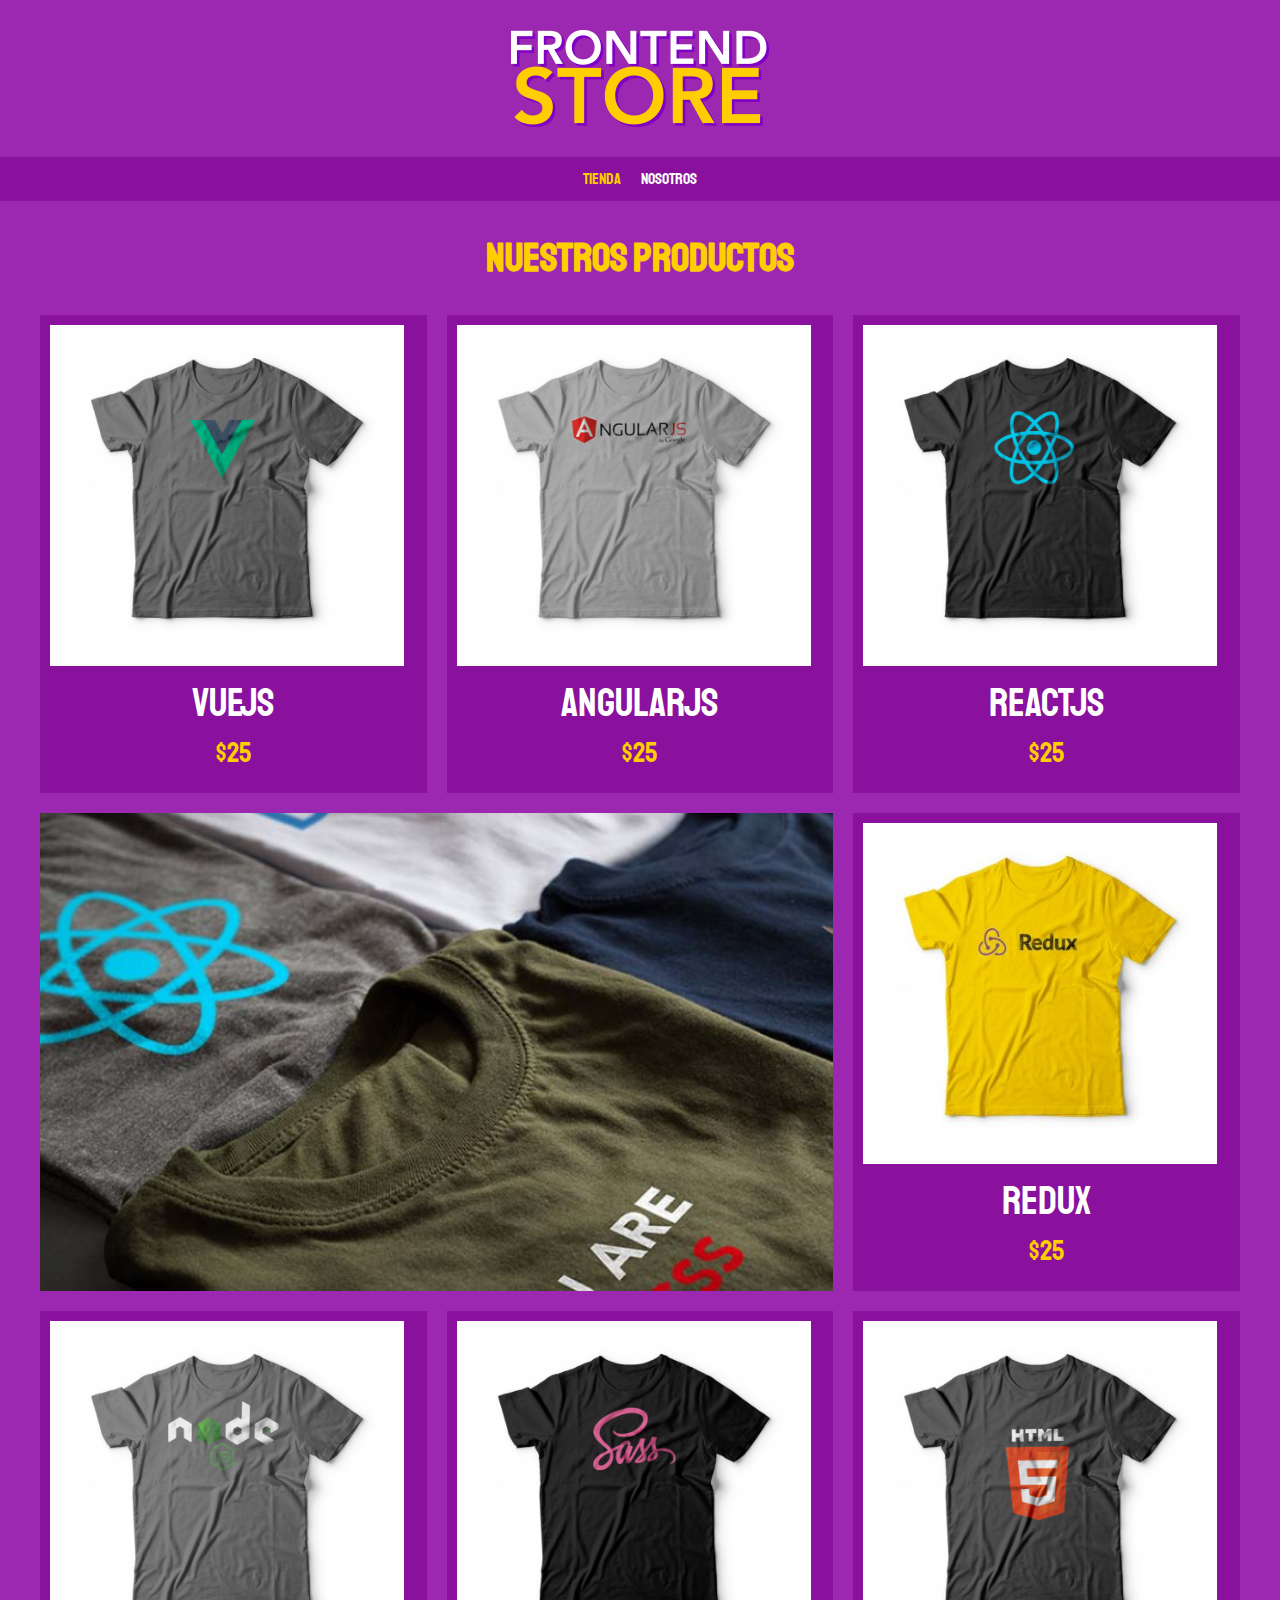
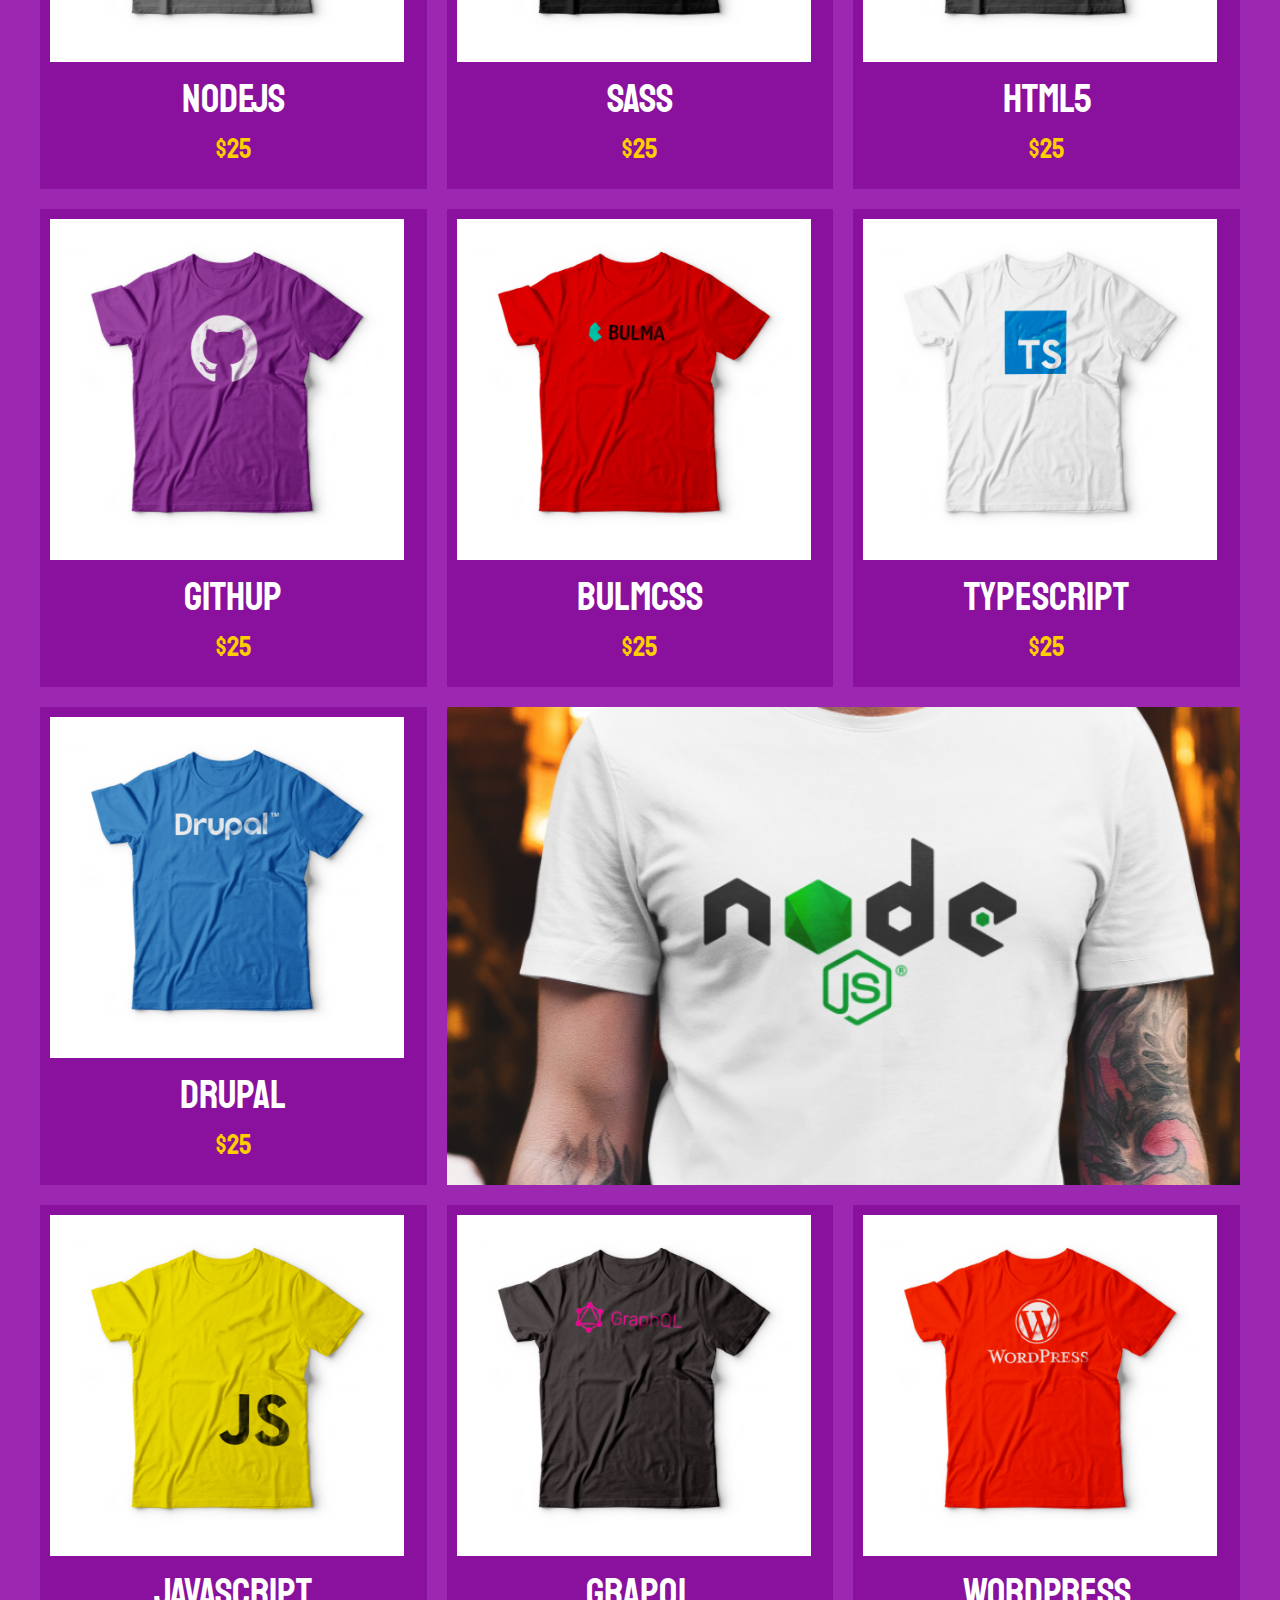
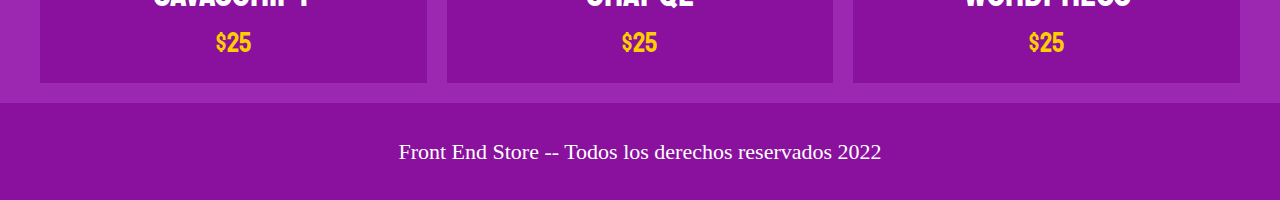
<file: index.html>
<!DOCTYPE html>
<html lang="en">

<head>
    <meta charset="UTF-8">
    <meta http-equiv="X-UA-Compatible" content="IE=edge">
    <meta name="viewport" content="width=device-width, initial-scale=1.0">
    <title>Front End Store</title>
    <link rel="stylesheet" href="css/normalize.css">
    <link rel="preconnect" href="https://fonts.googleapis.com">
    <link rel="preconnect" href="https://fonts.gstatic.com" crossorigin>
    <link href="https://fonts.googleapis.com/css2?family=Krub:wght@400;700&family=Staatliches&display=swap" rel="stylesheet">
    <link rel="stylesheet" href="css/style.css">

</head>

<body>
    <header class="header">
        <a href="index.html"></a>
        <img class="header__logo" src="img/logo.png" alt="Logotipo">
    </header>
    <nav class="navegacion">
        <a class="navegacion__enlace navegacion__enlace--activo" href="index.html">Tienda</a>
        <a class="navegacion__enlace" href="nosotros.html">Nosotros</a>
    </nav>

    <main class="contenedor">
        <h1>Nuestros productos</h1>
        <div class="grid">
            <div class="producto">
                <a href="producto.html">
                    <img class="producto__imagen" src="/img/1.jpg" alt="imagen camisa"></a>
                <div class="producto__informacion">
                    <p class="producto__nombre">VueJS</p>
                    <p class="producto__precio">$25</p>
                </div>

            </div>
            <!-- Fin de clas producto -->

            <div class="producto">
                <a href="producto.html">
                    <img class="producto__imagen" src="/img/2.jpg" alt="imagen camisa"></a>
                <div class="producto__informacion">
                    <p class="producto__nombre">AngularJS</p>
                    <p class="producto__precio">$25</p>
                </div>

            </div>
            <!-- Fin de clas producto -->

            <div class="producto">
                <a href="producto.html">
                    <img class="producto__imagen" src="/img/3.jpg" alt="imagen camisa"></a>
                <div class="producto__informacion">
                    <p class="producto__nombre">ReactJS</p>
                    <p class="producto__precio">$25</p>
                </div>

            </div>
            <!-- Fin de clas producto -->

            <div class="producto">
                <a href="producto.html">
                    <img class="producto__imagen" src="/img/4.jpg" alt="imagen camisa"></a>
                <div class="producto__informacion">
                    <p class="producto__nombre">Redux</p>
                    <p class="producto__precio">$25</p>
                </div>

            </div>
            <!-- Fin de clas producto -->


            <div class="producto">
                <a href="producto.html">
                    <img class="producto__imagen" src="/img/5.jpg" alt="imagen camisa"></a>
                <div class="producto__informacion">
                    <p class="producto__nombre">NodeJS</p>
                    <p class="producto__precio">$25</p>
                </div>

            </div>
            <!-- Fin de clas producto -->

            <div class="producto">
                <a href="producto.html">
                    <img class="producto__imagen" src="/img/6.jpg" alt="imagen camisa"></a>
                <div class="producto__informacion">
                    <p class="producto__nombre">SASS</p>
                    <p class="producto__precio">$25</p>
                </div>

            </div>
            <!-- Fin de clas producto -->

            <div class="producto">
                <a href="producto.html">
                    <img class="producto__imagen" src="/img/7.jpg" alt="imagen camisa"></a>
                <div class="producto__informacion">
                    <p class="producto__nombre">Html5</p>
                    <p class="producto__precio">$25</p>
                </div>

            </div>
            <!-- Fin de clas producto -->

            <div class="producto">
                <a href="producto.html">
                    <img class="producto__imagen" src="/img/8.jpg" alt="imagen camisa"></a>
                <div class="producto__informacion">
                    <p class="producto__nombre">GitHup</p>
                    <p class="producto__precio">$25</p>
                </div>

            </div>
            <!-- Fin de clas producto -->

            <div class="producto">
                <a href="producto.html">
                    <img class="producto__imagen" src="/img/9.jpg" alt="imagen camisa"></a>
                <div class="producto__informacion">
                    <p class="producto__nombre">BulmCSS</p>
                    <p class="producto__precio">$25</p>
                </div>

            </div>
            <!-- Fin de clas producto -->

            <div class="producto">
                <a href="producto.html">
                    <img class="producto__imagen" src="/img/10.jpg" alt="imagen camisa"></a>
                <div class="producto__informacion">
                    <p class="producto__nombre">TypeScript</p>
                    <p class="producto__precio">$25</p>
                </div>

            </div>
            <!-- Fin de clas producto -->

            <div class="producto">
                <a href="producto.html">
                    <img class="producto__imagen" src="/img/11.jpg" alt="imagen camisa"></a>
                <div class="producto__informacion">
                    <p class="producto__nombre">Drupal</p>
                    <p class="producto__precio">$25</p>
                </div>

            </div>
            <!-- Fin de clas producto -->

            <div class="producto">
                <a href="producto.html">
                    <img class="producto__imagen" src="/img/12.jpg" alt="imagen camisa"></a>
                <div class="producto__informacion">
                    <p class="producto__nombre">JavaScript</p>
                    <p class="producto__precio">$25</p>
                </div>

            </div>
            <!-- Fin de clas producto -->

            <div class="producto">
                <a href="producto.html">
                    <img class="producto__imagen" src="/img/13.jpg" alt="imagen camisa"></a>
                <div class="producto__informacion">
                    <p class="producto__nombre">GrapQl</p>
                    <p class="producto__precio">$25</p>
                </div>

            </div>
            <!-- Fin de clas producto -->

            <div class="producto">
                <a href="producto.html">
                    <img class="producto__imagen" src="/img/14.jpg" alt="imagen camisa"></a>
                <div class="producto__informacion">
                    <p class="producto__nombre">WordPress</p>
                    <p class="producto__precio">$25</p>
                </div>

            </div>
            <!-- Fin de clas producto -->

            <div class="grafico grafico--camisas"></div>
            <div class="grafico grafico--node"></div>

        </div>

    </main>

    <footer class="footer">
        <p class="footer__texto">Front End Store -- Todos los derechos reservados 2022</p>
    </footer>
</body>

</html>
</file>
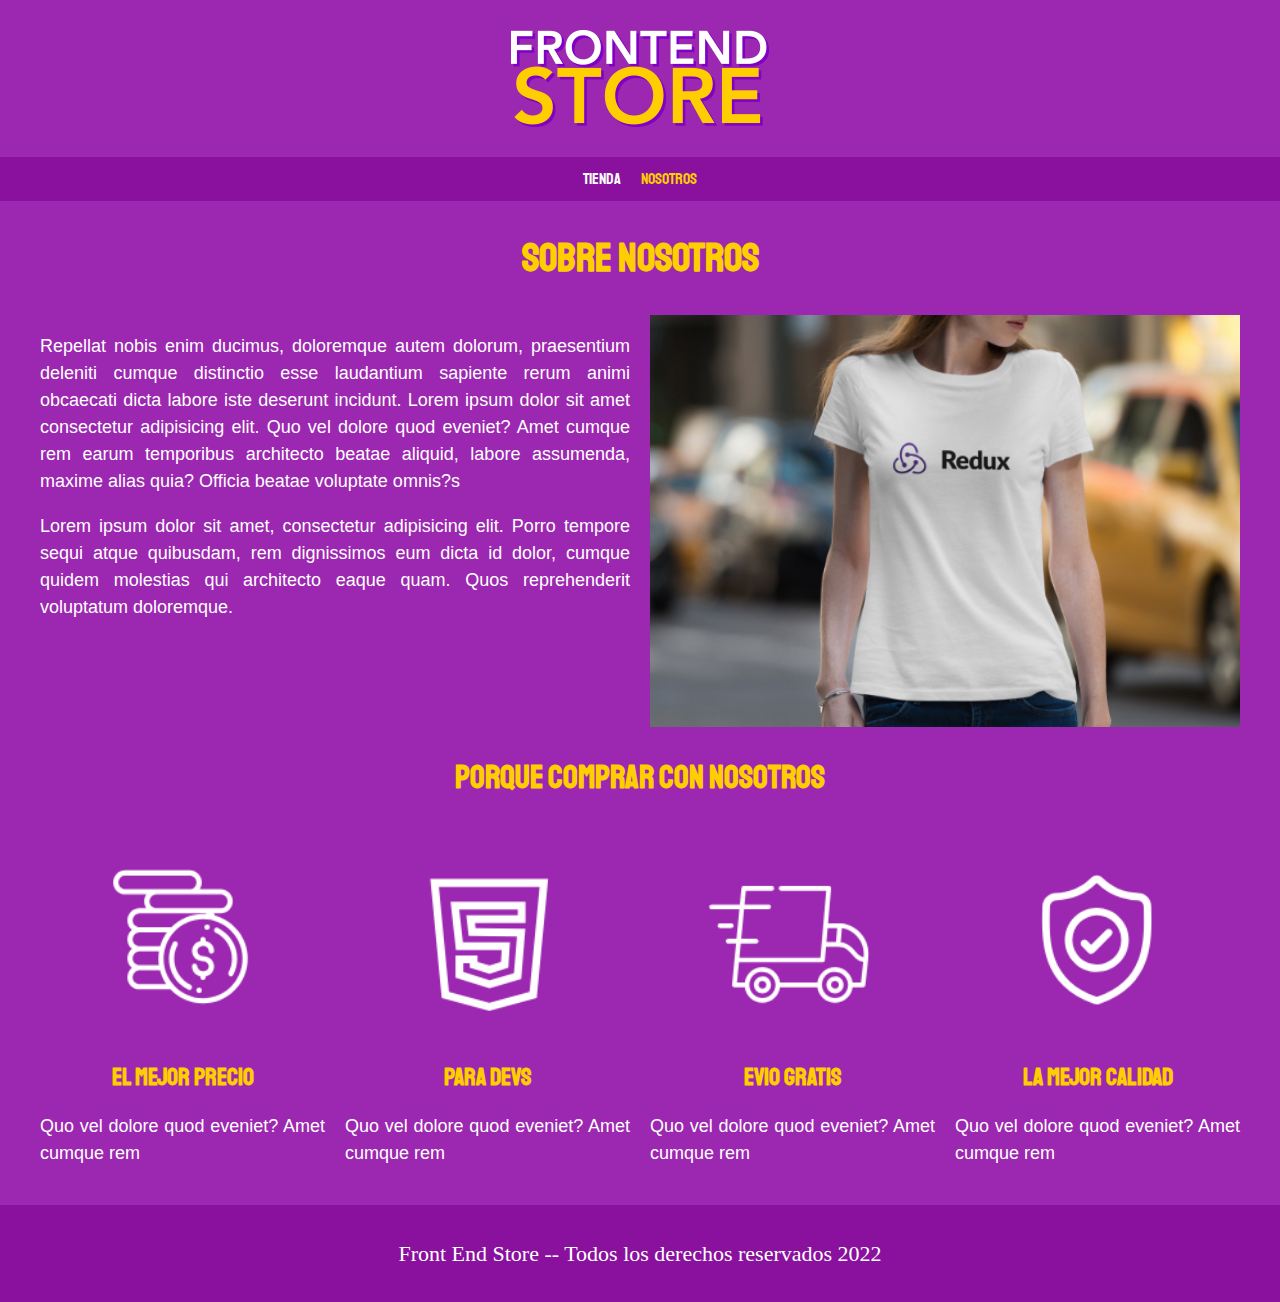
<file: nosotros.html>
<!DOCTYPE html>
<html lang="en">

<head>
    <meta charset="UTF-8">
    <meta http-equiv="X-UA-Compatible" content="IE=edge">
    <meta name="viewport" content="width=device-width, initial-scale=1.0">
    <title>Front End Store</title>
    <link rel="stylesheet" href="css/normalize.css">
    <link rel="preconnect" href="https://fonts.googleapis.com">
    <link rel="preconnect" href="https://fonts.gstatic.com" crossorigin>
    <link href="https://fonts.googleapis.com/css2?family=Krub:wght@400;700&family=Staatliches&display=swap" rel="stylesheet">
    <link rel="stylesheet" href="css/style.css">

</head>

<body>
    <header class="header">
        <a href="index.html"></a>
        <img class="header__logo" src="img/logo.png" alt="Logotipo">
    </header>
    <nav class="navegacion">
        <a class="navegacion__enlace " href="index.html">Tienda</a>
        <a class="navegacion__enlace navegacion__enlace--activo" href="nosotros.html">Nosotros</a>
    </nav>

    <main class="contenedor">
        <h1>Sobre Nosotros</h1>
        <div class=" nosotros">

            <div class="nosotros__contenido">
                <p>Repellat nobis enim ducimus, doloremque autem dolorum, praesentium deleniti cumque distinctio esse laudantium sapiente rerum animi obcaecati dicta labore iste deserunt incidunt. Lorem ipsum dolor sit amet consectetur adipisicing elit.
                    Quo vel dolore quod eveniet? Amet cumque rem earum temporibus architecto beatae aliquid, labore assumenda, maxime alias quia? Officia beatae voluptate omnis?s</p>
                <p>Lorem ipsum dolor sit amet, consectetur adipisicing elit. Porro tempore sequi atque quibusdam, rem dignissimos eum dicta id dolor, cumque quidem molestias qui architecto eaque quam. Quos reprehenderit voluptatum doloremque.
                </p>
            </div>
            <img class="nosotros__imagen" src="/img/nosotros.jpg" alt="Nosotros">


        </div>
    </main>

    <section class="contenedor comprar">

        <h2>Porque comprar con nosotros</h2>

        <div class="bloques">
            <div class="bloque">
                <img class="bloque__imagen" src="/img/icono_1.png" alt="Por que comprar">
                <h3 class="bloque__titulo">El mejor precio</h3>
                <p>Quo vel dolore quod eveniet? Amet cumque rem</p>
            </div>
            <!-- Cierre de bloque -->
            <div class="bloque">
                <img class="bloque__imagen" src="/img/icono_2.png" alt="Por que comprar">
                <h3 class="bloque__titulo">Para devs</h3>
                <p>Quo vel dolore quod eveniet? Amet cumque rem</p>
            </div>
            <!-- Cierre de bloque -->
            <div class="bloque">
                <img class="bloque__imagen" src="/img/icono_3.png" alt="Por que comprar">
                <h3 class="bloque__titulo">Evio gratis</h3>
                <p>Quo vel dolore quod eveniet? Amet cumque rem</p>
            </div>
            <!-- Cierre de bloque -->
            <div class="bloque">
                <img class="bloque__imagen" src="/img/icono_4.png" alt="Por que comprar">
                <h3 class="bloque__titulo">la mejor calidad </h3>
                <p>Quo vel dolore quod eveniet? Amet cumque rem</p>
            </div>
            <!-- Cierre de bloque -->
        </div>
        <!-- Cierre de bloques -->

    </section>

    <footer class="footer">
        <p class="footer__texto">Front End Store -- Todos los derechos reservados 2022</p>
    </footer>
</body>

</html>
</file>
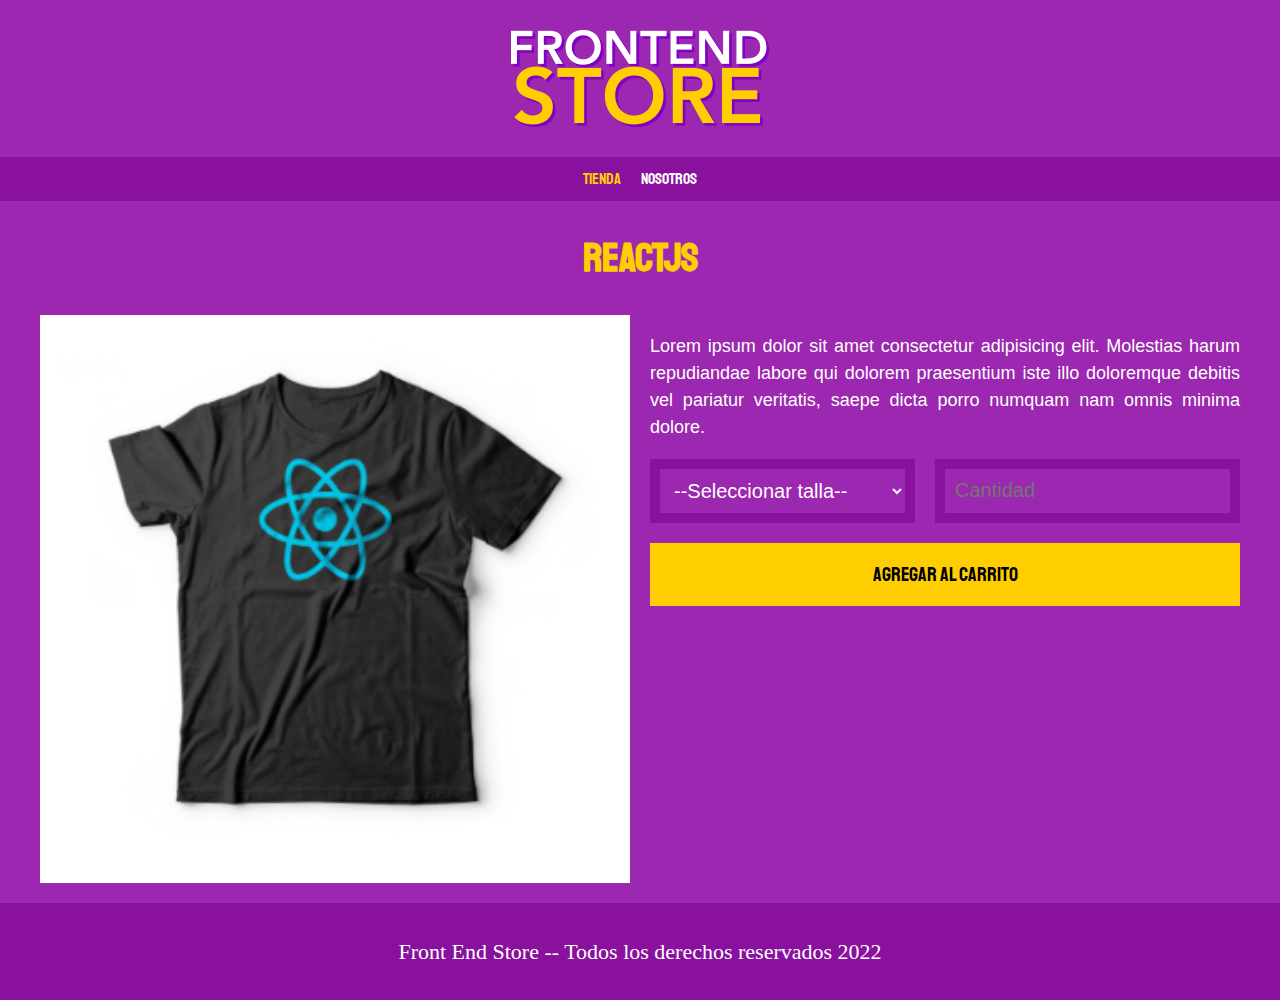
<file: producto.html>
<!DOCTYPE html>
<html lang="en">

<head>
    <meta charset="UTF-8">
    <meta http-equiv="X-UA-Compatible" content="IE=edge">
    <meta name="viewport" content="width=device-width, initial-scale=1.0">
    <title>Front End Store</title>
    <link rel="stylesheet" href="css/normalize.css">
    <link rel="preconnect" href="https://fonts.googleapis.com">
    <link rel="preconnect" href="https://fonts.gstatic.com" crossorigin>
    <link href="https://fonts.googleapis.com/css2?family=Krub:wght@400;700&family=Staatliches&display=swap" rel="stylesheet">
    <link rel="stylesheet" href="css/style.css">

</head>

<body>
    <header class="header">
        <a href="index.html"></a>
        <img class="header__logo" src="img/logo.png" alt="Logotipo">
    </header>
    <nav class="navegacion">
        <a class="navegacion__enlace navegacion__enlace--activo" href="index.html">Tienda</a>
        <a class="navegacion__enlace" href="nosotros.html">Nosotros</a>
    </nav>

    <main class="contenedor">
        <h1> ReactJS </h1>

        <div class="camisa">
            <img class="camisa__imagen" src="img/3.jpg" alt="imagen del producto">
            <div class="camisa__contenido">
                <p>Lorem ipsum dolor sit amet consectetur adipisicing elit. Molestias harum repudiandae labore qui dolorem praesentium iste illo doloremque debitis vel pariatur veritatis, saepe dicta porro numquam nam omnis minima dolore.</p>
                <form class="formulario">
                    <select class="formulario__campo" name="" id="">
                    <option disabled selected>--Seleccionar talla--</option>
                    <option >Chica</option>
                    <option >Mediana</option>
                    <option >Grande</option>
                </select>
                    <input class="formulario__campo" type="number" placeholder="Cantidad" min="1">
                    <input class="formulario__submit" type="submit" value="Agregar al carrito">
                </form>

            </div>
        </div>

    </main>

    <footer class="footer">
        <p class="footer__texto">Front End Store -- Todos los derechos reservados 2022</p>
    </footer>
</body>

</html>
</file>
<file: css/style.css>
/* Se define las variables colores fuentes para la pagina  */

:root {
    --primario: #9c27b0;
    --primarioOscuro: #89119d;
    --secundario: #ffce00;
    --secundarioOscuro: rgb(233, 287, 2);
    --blanco: #fff;
    --negro: #000;
    --FuentePrincipal: 'Staatliches', cursive;
}


/* Definir variables globales para la pagina  */

html {
    box-sizing: border-box;
    /* Definir que 1 rem=10px  */
    font-size: 62.5%;
}

*,
*:before,
*:after {
    box-sizing: inherit;
}

body {
    background-color: var(--primario);
    font-size: 1.6rem;
    /* interlineado */
    line-height: 1.5;
}

p {
    font-size: 1.8rem;
    font-family: Arial, Helvetica, sans-serif;
    color: var(--blanco);
    text-align: justify;
}

a {
    /* Quitar interlineado de los enlaces */
    text-decoration: none;
}

img {
    max-width: 100%;
}

.contenedor {
    max-width: 120rem;
    /* centar el contenido de la pagina  */
    margin: 0 auto;
}

h1,
h2,
h3 {
    text-align: center;
    color: var(--secundario);
    font-family: var(--FuentePrincipal);
}

h1 {
    font-size: 4rem;
}

h2 {
    font-size: 3.2rem;
}

h3 {
    font-size: 2.4rem;
}


/* Header */

.header {
    display: flex;
    justify-content: center;
}

.header__logo {
    /* Margen hacia y abajo al mismo tiempo */
    margin: 3rem 0;
}


/* Footer */

.footer {
    background-color: var(--primarioOscuro);
    padding: 1rem 0;
    margin-top: 2rem;
}

.footer__texto {
    font-family: var(--FuentaPrincipal);
    text-align: center;
    font-size: 2.2rem;
}


/* Nevegacion */

.navegacion {
    background-color: var(--primarioOscuro);
    padding: 1rem 0;
    display: flex;
    justify-content: center;
    gap: 2rem;
}

.navegacion__enlace {
    font-family: var(--FuentePrincipal);
    color: var(--blanco);
}

.navegacion__enlace--activo,
.navegacion__enlace:hover {
    color: var(--secundario);
}


/* Grid */

.grid {
    display: grid;
    grid-template-columns: repeat(2, 1fr);
    /* Separacion entre elementos  */
    gap: 2rem;
}

@media (min-width: 768px) {
    .grid {
        grid-template-columns: repeat(3, 1fr);
    }
}


/* Productos */

.producto {
    background-color: var(--primarioOscuro);
    padding: 1rem;
}

.producto_imagen {
    width: 100%;
}

.producto__nombre {
    font-size: 4rem;
}

.producto__precio {
    font-size: 2.8rem;
    color: var(--secundario);
}

.producto__nombre,
.producto__precio {
    font-family: var(--FuentePrincipal);
    margin: 1rem;
    text-align: center;
    line-height: 4rem;
}


/* Graficos */

.grafico {
    min-height: 30rem;
    background-repeat: no-repeat;
    background-size: cover;
    grid-column: 1 / 3;
}

.grafico--camisas {
    /* Se pocisiona de ariba hacia abajo */
    grid-row: 2 / 3;
    background-image: url(../img/grafico1.jpg);
}

.grafico--node {
    background-image: url(../img/grafico2.jpg);
    grid-row: 8 / 9;
}

@media (min-width: 768px) {
    .grafico--node {
        grid-row: 5 / 6;
        grid-column: 2 / 4;
    }
}


/* Nosotros */

.nosotros {
    display: grid;
    grid-template-rows: (2, auto);
}

@media (min-width: 768px) {
    .nosotros {
        grid-template-columns: repeat(2, 1fr);
        font-family: var(--FuentePrincipal);
        column-gap: 2rem;
    }
}

.nosotros__contenido {}

.nosotros__imagen {
    grid-row: 1 / 2;
    width: 100%;
}

@media (min-width: 768px) {
    .nosotros__imagen {
        grid-column: 2 / 3;
    }
}


/* bloques  */

.bloques {
    display: grid;
    grid-template-columns: repeat(2, 1fr);
    gap: 2rem;
}

@media (min-width: 768px) {
    .bloques {
        grid-template-columns: repeat(4, 1fr);
    }
}

.bloque {
    text-align: center;
}

.bloque__titulo {
    margin: 0;
}

.bloque__imagen {
    width: 100%;
}


/* Pagina del producto */

@media (min-width:768px) {
    .camisa {
        display: grid;
        grid-template-columns: repeat(2, 1fr);
        column-gap: 2rem;
    }
}

.camisa__imagen {
    width: 100%;
}

.formulario {
    display: grid;
    grid-template-columns: repeat(2, 1fr);
    gap: 2rem;
}

.formulario__campo {
    border-color: var(--primarioOscuro);
    border-width: 1rem;
    border-style: solid;
    color: var(--blanco);
    background-color: var(--primario);
    font-size: 2rem;
    font-family: Arial, Helvetica, sans-serif;
    padding: 1rem;
}

.formulario__submit {
    background-color: var(--secundario);
    border: none;
    font-size: 2rem;
    font-family: var(--FuentePrincipal);
    padding: 2rem;
    transition: background-color .3s ease;
    grid-column: 1 / 3;
}

.formulario__submit:hover {
    cursor: pointer;
    background-color: var(--secundarioOscuro);
}
</file>
